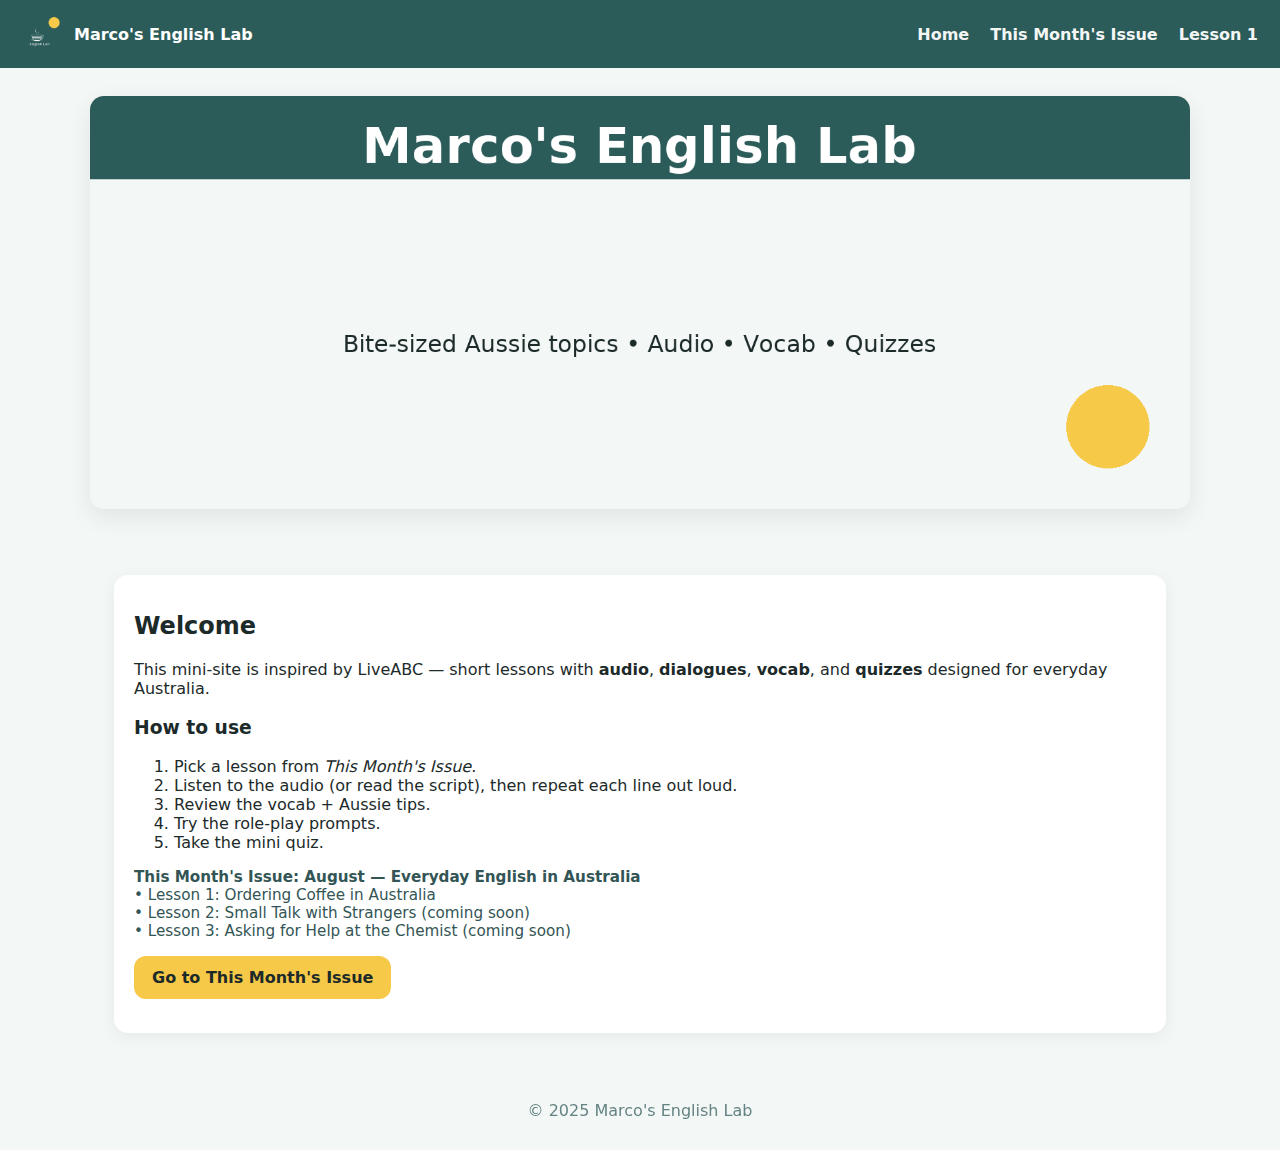
<file: index.html>
<!doctype html>
<html lang="en">
<head>
<meta charset="utf-8">
<meta name="viewport" content="width=device-width, initial-scale=1">
<title>Marco's English Lab</title>
<link rel="icon" href="assets/logo.png">
<link rel="stylesheet" href="style.css">
</head>
<body>
<header>
  <div class="brand">
    <img class="logo" src="assets/logo.png" alt="logo">
    <strong>Marco's English Lab</strong>
  </div>
  <nav>
    <a href="index.html">Home</a>
    <a href="issue.html">This Month's Issue</a>
    <a href="lesson1.html">Lesson 1</a>
  </nav>
</header>

<div class="hero"><img src="assets/hero_home.png" alt="Hero"></div>

<main class="main">
  <div class="card">
    <h2>Welcome</h2>
    <p>This mini-site is inspired by LiveABC — short lessons with <b>audio</b>, <b>dialogues</b>, <b>vocab</b>, and <b>quizzes</b> designed for everyday Australia.</p>
    <h3>How to use</h3>
    <ol>
      <li>Pick a lesson from <em>This Month's Issue</em>.</li>
      <li>Listen to the audio (or read the script), then repeat each line out loud.</li>
      <li>Review the vocab + Aussie tips.</li>
      <li>Try the role-play prompts.</li>
      <li>Take the mini quiz.</li>
    </ol>
    <p class="note"><b>This Month's Issue: August — Everyday English in Australia</b><br>
    • Lesson 1: Ordering Coffee in Australia<br>
    • Lesson 2: Small Talk with Strangers (coming soon)<br>
    • Lesson 3: Asking for Help at the Chemist (coming soon)</p>
    <p><a class="btn" href="issue.html">Go to This Month's Issue</a></p>
  </div>
</main>
<footer>© 2025 Marco's English Lab</footer>
</body></html>
</file>
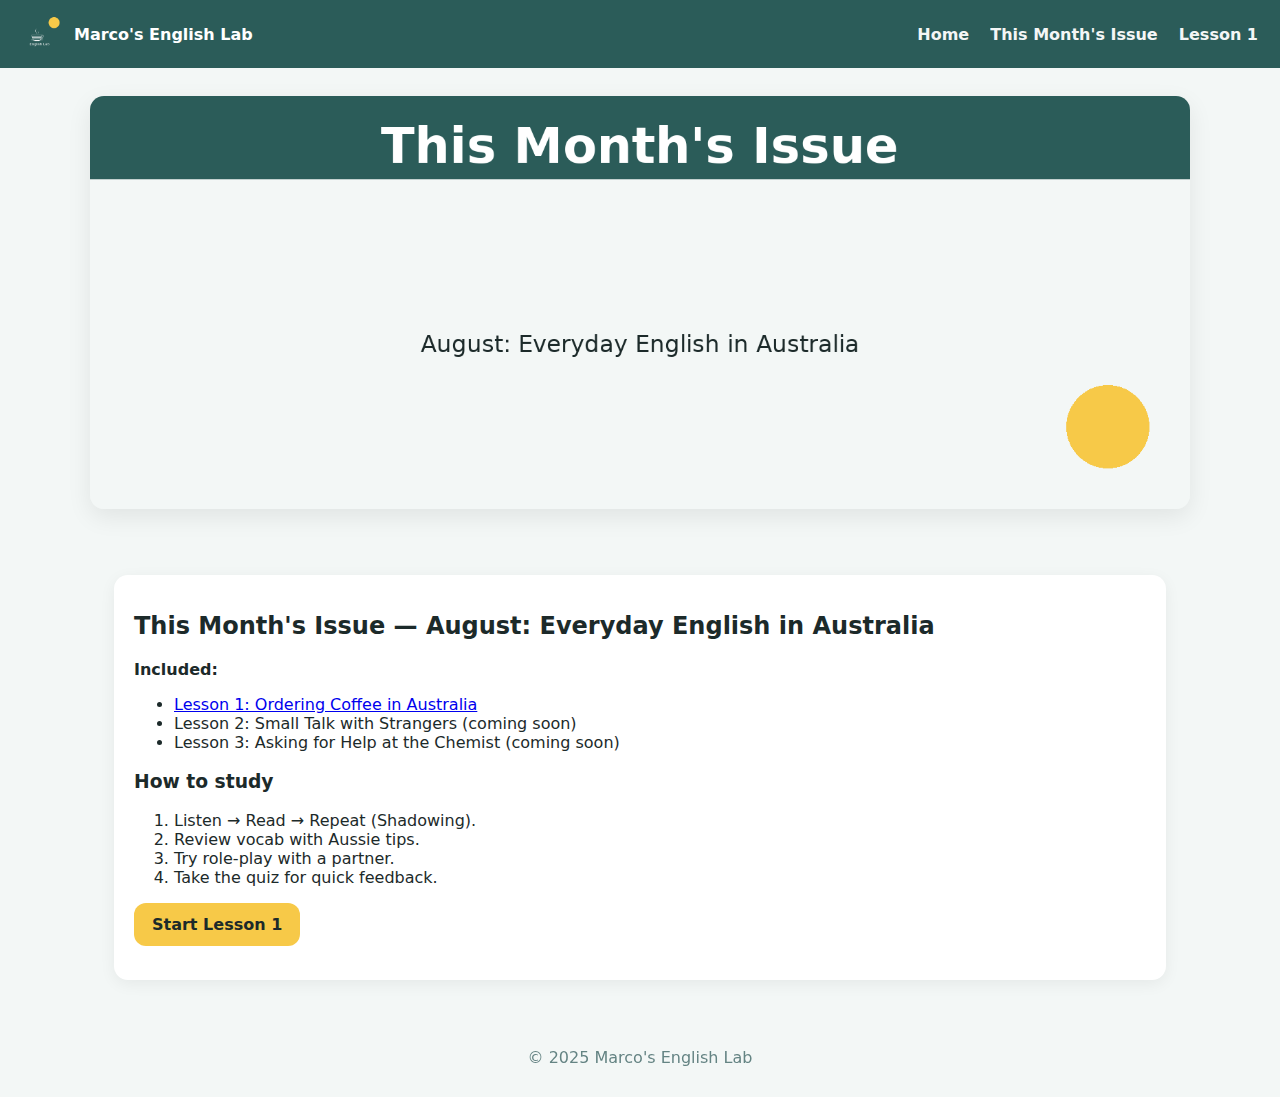
<file: issue.html>
<!doctype html>
<html lang="en">
<head>
<meta charset="utf-8">
<meta name="viewport" content="width=device-width, initial-scale=1">
<title>This Month's Issue — Marco's English Lab</title>
<link rel="icon" href="assets/logo.png">
<link rel="stylesheet" href="style.css">
</head>
<body>
<header>
  <div class="brand">
    <img class="logo" src="assets/logo.png" alt="logo">
    <strong>Marco's English Lab</strong>
  </div>
  <nav>
    <a href="index.html">Home</a>
    <a href="issue.html">This Month's Issue</a>
    <a href="lesson1.html">Lesson 1</a>
  </nav>
</header>

<div class="hero"><img src="assets/hero_issue.png" alt="Issue"></div>

<main class="main">
  <div class="card">
    <h2>This Month's Issue — August: Everyday English in Australia</h2>
    <p><b>Included:</b></p>
    <ul>
      <li><a href="lesson1.html">Lesson 1: Ordering Coffee in Australia</a></li>
      <li>Lesson 2: Small Talk with Strangers (coming soon)</li>
      <li>Lesson 3: Asking for Help at the Chemist (coming soon)</li>
    </ul>
    <h3>How to study</h3>
    <ol>
      <li>Listen → Read → Repeat (Shadowing).</li>
      <li>Review vocab with Aussie tips.</li>
      <li>Try role‑play with a partner.</li>
      <li>Take the quiz for quick feedback.</li>
    </ol>
    <p><a class="btn" href="lesson1.html">Start Lesson 1</a></p>
  </div>
</main>
<footer>© 2025 Marco's English Lab</footer>
</body></html>
</file>
<file: style.css>
:root{
  --primary:#2B5C59;
  --secondary:#7BB6B1;
  --accent:#F7C948;
  --light:#F3F7F6;
  --dark:#1C2A2A;
  --radius: 14px;
}
*{box-sizing:border-box}
body{margin:0;font-family:system-ui,-apple-system,Segoe UI,Roboto,Ubuntu,'Open Sans','Helvetica Neue',sans-serif;color:var(--dark);background:var(--light)}
header{display:flex;align-items:center;justify-content:space-between;padding:14px 22px;background:var(--primary);color:#fff;position:sticky;top:0}
header .brand{display:flex;gap:12px;align-items:center}
header img.logo{width:40px;height:40px;border-radius:10px}
nav a{color:#fff;text-decoration:none;margin-left:16px;font-weight:600;opacity:.95}
nav a:hover{opacity:1;text-decoration:underline}
.hero{max-width:1100px;margin:28px auto;border-radius:var(--radius);overflow:hidden;box-shadow:0 8px 24px rgba(0,0,0,.08)}
.hero img{display:block;width:100%;height:auto}
.main{max-width:1100px;margin:0 auto;padding:24px}
.card{background:#fff;border-radius:var(--radius);padding:18px 20px;box-shadow:0 4px 16px rgba(0,0,0,.06);margin:14px 0}
.btn{display:inline-block;background:var(--accent);color:var(--dark);padding:12px 18px;border-radius:12px;font-weight:700;text-decoration:none}
.btn:hover{filter:brightness(.95)}
.table{width:100%;border-collapse:collapse;background:#fff;border-radius:var(--radius);overflow:hidden;box-shadow:0 4px 16px rgba(0,0,0,.06)}
.table th,.table td{padding:12px 14px;border-bottom:1px solid #eee;text-align:left}
.table th{background:#fafafa}
footer{text-align:center;padding:30px;color:#577;opacity:.9}
audio{width:100%;margin:10px 0 0}
.note{font-size:.95rem;color:#355}
</file>
